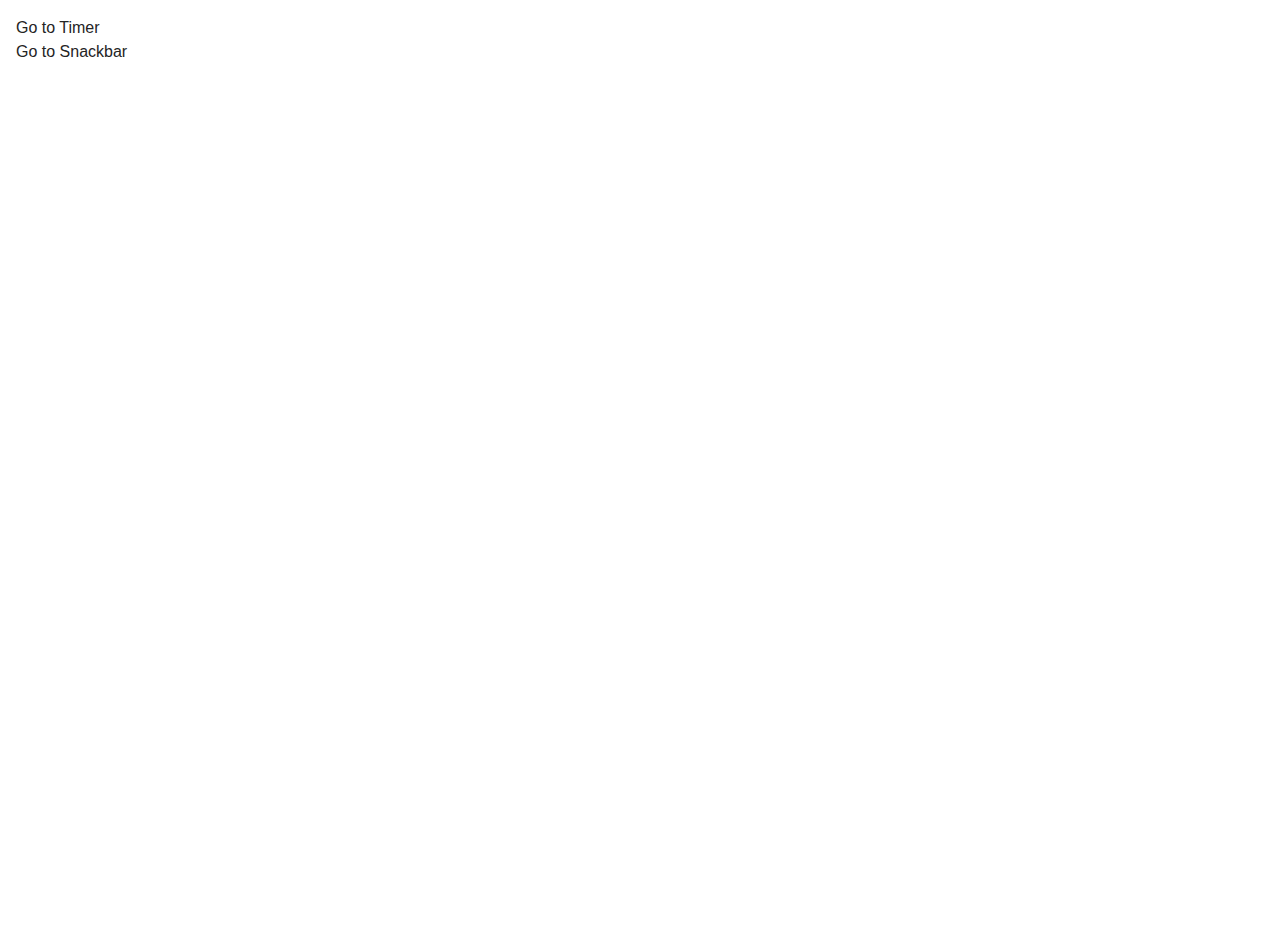
<file: src/index.html>
<!DOCTYPE html>
<html lang="en">
  <head>
    <meta charset="UTF-8" />
    <link rel="icon" type="image/svg+xml" href="/favicon.svg" />
    <meta name="viewport" content="width=device-width, initial-scale=1.0" />
    <title>HW10</title>
    <link rel="stylesheet" href="./css/styles.css" />
  </head>
  <body>
    <main>

      <ul>
        <li><a href="./1-timer.html">Go to Timer</a></li>
        <li><a href="./2-snackbar.html">Go to Snackbar</a></li>
      </ul>

    </main>


  </body>
</html>
</file>
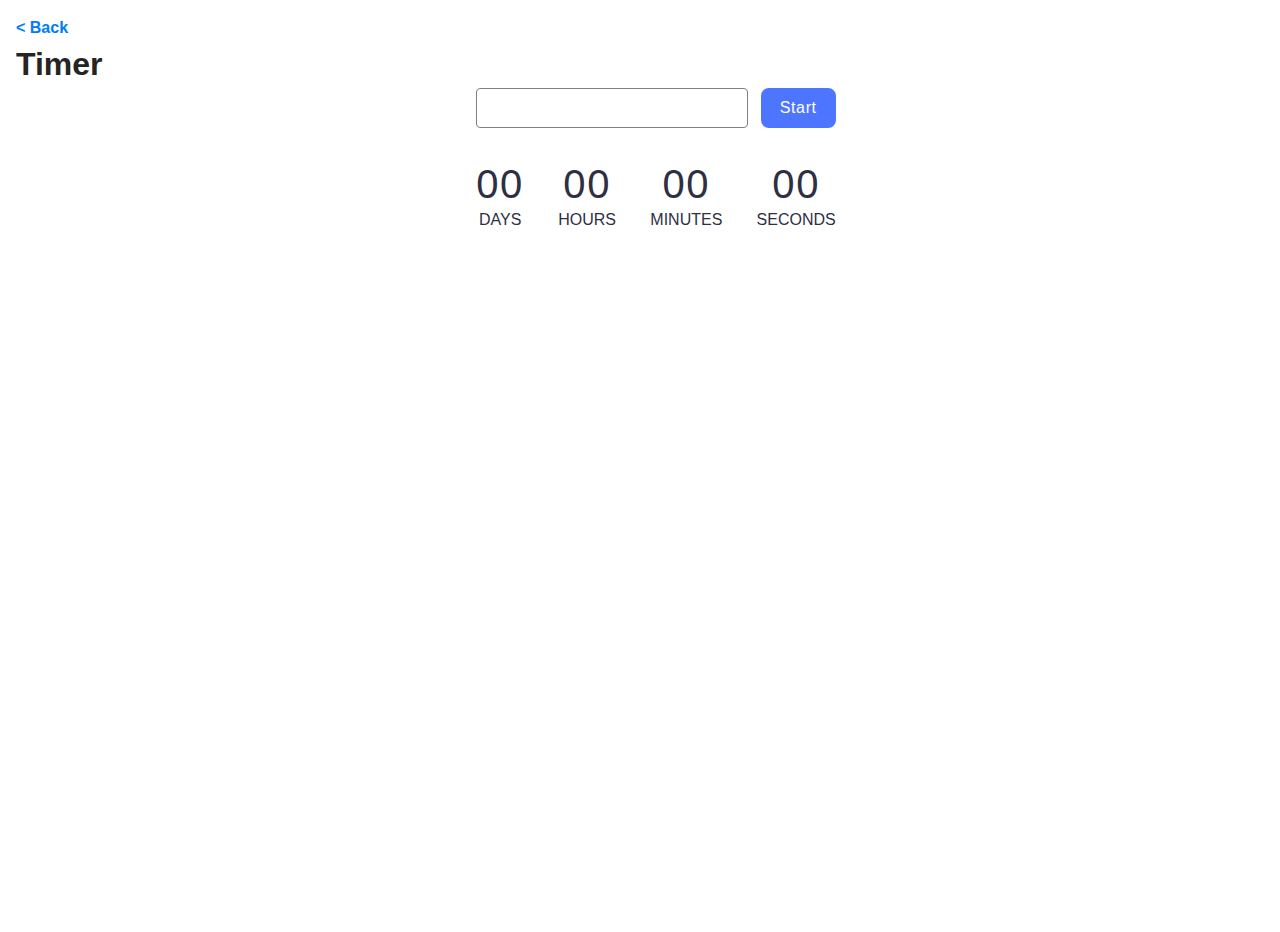
<file: src/1-timer.html>
<!DOCTYPE html>
<html lang="en">
<head>
  <meta charset="UTF-8" />
  <link rel="icon" type="image/svg+xml" href="/favicon.svg" />
  <meta name="viewport" content="width=device-width, initial-scale=1.0" />
  <title>HW10 Timer</title>
  <link rel="stylesheet" href="./css/styles.css" />
</head>
<body>

<a href="index.html" class="back-link"> &lt; Back</a>

<h1>Timer</h1>

<main class="container">

  <label for="datetime-picker">
    <input type="text" id="datetime-picker" />
  </label>
  <button type="button" data-start>Start</button>

  <div class="timer">
    <div class="field">
      <span class="value" data-days>00</span>
      <span class="label">Days</span>
    </div>
    <div class="field">
      <span class="value" data-hours>00</span>
      <span class="label">Hours</span>
    </div>
    <div class="field">
      <span class="value" data-minutes>00</span>
      <span class="label">Minutes</span>
    </div>
    <div class="field">
      <span class="value" data-seconds>00</span>
      <span class="label">Seconds</span>
    </div>
  </div>


</main>


<script type="module" src="./js/1-timer.js"></script>
</body>
</html>
</file>
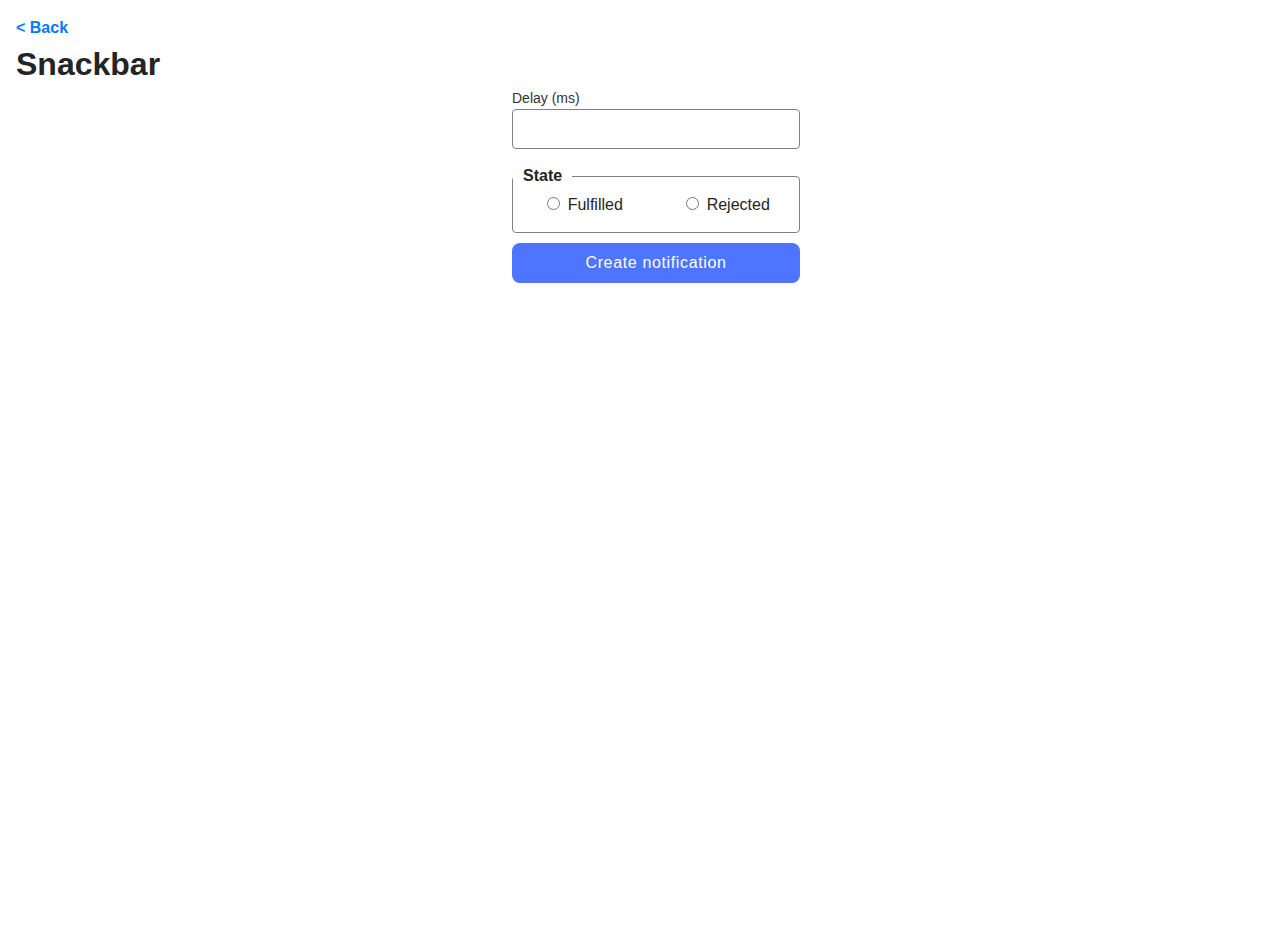
<file: src/2-snackbar.html>
<!DOCTYPE html>
<html lang="en">
<head>
  <meta charset="UTF-8" />
  <link rel="icon" type="image/svg+xml" href="/favicon.svg" />
  <meta name="viewport" content="width=device-width, initial-scale=1.0" />
  <title>HW10 Snackbar</title>
  <link rel="stylesheet" href="./css/styles.css" />
</head>
<body>

<a href="index.html" class="back-link"> &lt; Back</a>

<h1>Snackbar</h1>

<main class="container">

  <form class="form">
    <label delay-label>
      Delay (ms)
      <input type="number" name="delay" required delay-input/>
    </label>

    <fieldset>
      <legend>State</legend>
      <label>
        <input type="radio" name="state" value="fulfilled" required />
        Fulfilled
      </label>
      <label>
        <input type="radio" name="state" value="rejected" required />
        Rejected
      </label>
    </fieldset>

    <button type="submit">Create notification</button>
  </form>

</main>


<script type="module" src="./js/2-snackbar.js"></script>
</body>
</html>
</file>
<file: src/css/styles.css>
/**
  |============================
  | include css partials with
  | default @import url()
  |============================
*/


/* Common styles */
@import url('./reset.css');
@import url('./base.css');
@import url('./container.css');
@import url('./animations.css');

/* Sections style */
@import url('./timer.css');
@import url('./snackbar.css');


:root {
  --font-family: "Montserrat", sans-serif;
  --color-dark: #040306;
  --color-dark-blue: #0e1823;
  --color-dark-green: #1b414b;
  --color-light: #fbfbfb;
  --animation-time: 250;
  --cubic: cubic-bezier(0.4, 0, 0.2, 1);
}

body {
  margin: 16px;
  font-family: -apple-system, BlinkMacSystemFont, 'Segoe UI', Roboto, Oxygen,
  Ubuntu, Cantarell, 'Open Sans', 'Helvetica Neue', sans-serif;
  -webkit-font-smoothing: antialiased;
  -moz-osx-font-smoothing: grayscale;
  /*color: #212121;*/
  line-height: 1.5;
  position: relative;
}
</file>
